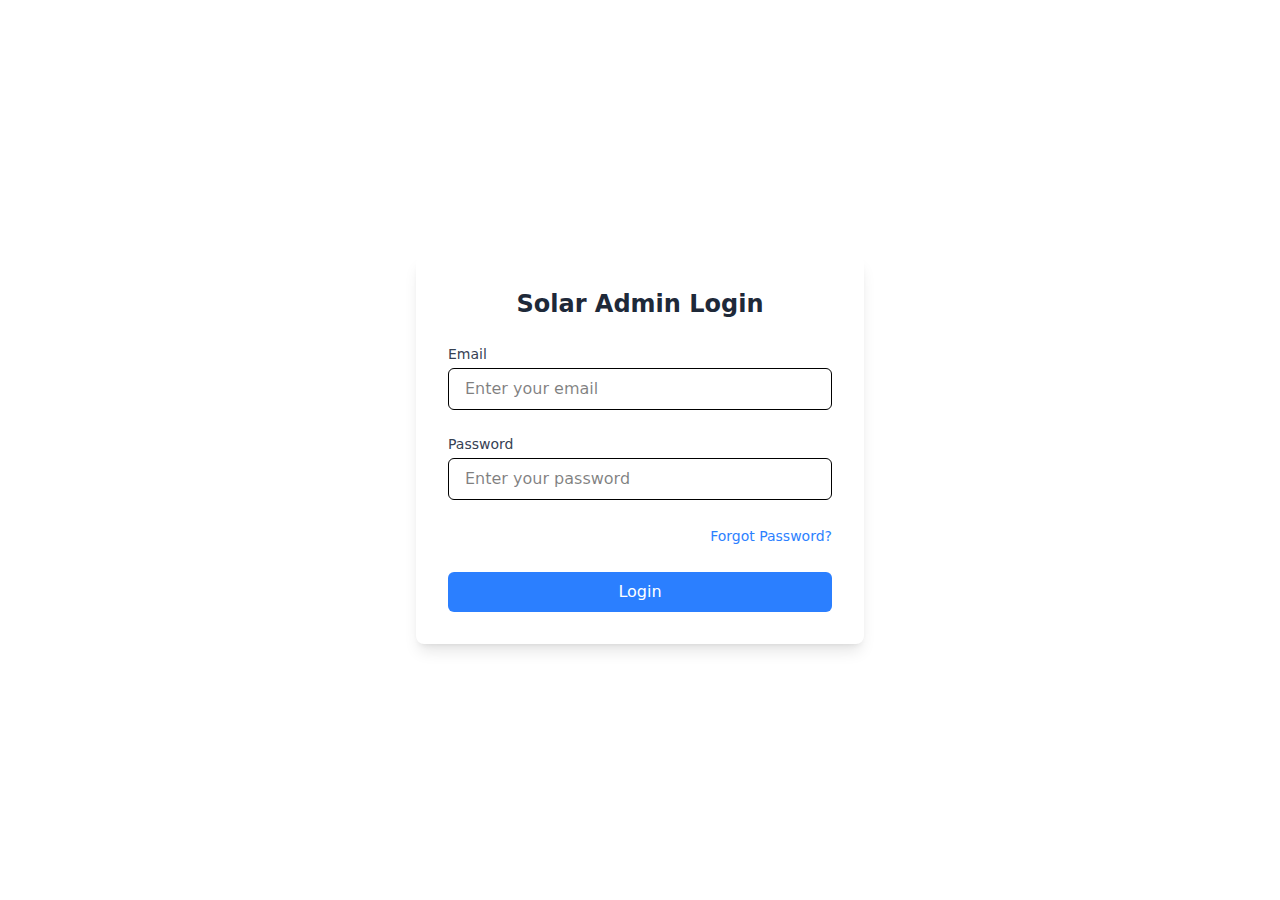
<file: messages/index.html>
<!DOCTYPE html>
<html lang="en">
  <head>
    <meta charset="UTF-8" />
    <meta name="viewport" content="width=device-width, initial-scale=1.0" />
    <title>Messages - Solar Admin Dashboard</title>
    <link href="/src/output.css" rel="stylesheet" />
    <style>
      #success-notification {
        position: fixed;
        top: 20px;
        right: 20px;
        background-color: #10b981;
        color: white;
        padding: 1rem;
        border-radius: 0.5rem;
        opacity: 0;
        transition: opacity 0.3s ease-in-out;
      }

      #success-notification.show {
        opacity: 1;
      }
    </style>
  </head>
  <body class="bg-gray-100 font-sans">
    <div class="flex h-screen">
      <!-- Sidebar -->
      <div class="w-64 bg-gray-900 text-white p-6 fixed h-full">
        <img src="/src/image/logo.png" class="mb-8" alt="Logo" />
        <ul class="space-y-4">
          <li>
            <a
              href="/index.html"
              class="flex items-center space-x-2 hover:text-white"
              ><svg
                class="w-5 h-5"
                fill="none"
                stroke="currentColor"
                viewBox="0 0 24 24"
              >
                <path
                  stroke-linecap="round"
                  stroke-linejoin="round"
                  stroke-width="2"
                  d="M3 12h18M3 6h18M3 18h18"
                ></path></svg
              ><span>Overview</span></a
            >
          </li>
          <li>
            <a
              href="/products/index.html"
              class="flex items-center space-x-2 hover:text-white"
              ><svg
                class="w-5 h-5"
                fill="none"
                stroke="currentColor"
                viewBox="0 0 24 24"
              >
                <path
                  stroke-linecap="round"
                  stroke-linejoin="round"
                  stroke-width="2"
                  d="M5 8h14M5 8a2 2 0 110-4h14a2 2 0 110 4M5 8v10a2 2 0 002 2h10a2 2 0 002-2V8m-9 4h4"
                ></path></svg
              ><span>Products</span></a
            >
          </li>
          <li>
            <a
              href="/orders/index.html"
              class="flex items-center space-x-2 hover:text-white"
              ><svg
                class="w-5 h-5"
                fill="none"
                stroke="currentColor"
                viewBox="0 0 24 24"
              >
                <path
                  stroke-linecap="round"
                  stroke-linejoin="round"
                  stroke-width="2"
                  d="M9 5H7a2 2 0 00-2 2v12a2 2 0 002 2h10a2 2 0 002-2V7a2 2 0 00-2-2h-2M9 5a2 2 0 002 2h2a2 2 0 002-2M9 5a2 2 0 012-2h2a2 2 0 012 2"
                ></path></svg
              ><span>Orders</span></a
            >
          </li>
          <li>
            <a
              href="/messages/index.html"
              class="flex items-center space-x-2 text-blue-300 hover:text-white"
              ><svg
                class="w-5 h-5"
                fill="none"
                stroke="currentColor"
                viewBox="0 0 24 24"
              >
                <path
                  stroke-linecap="round"
                  stroke-linejoin="round"
                  stroke-width="2"
                  d="M7 8h10M7 12h4m1 8l-4-4H5a2 2 0 01-2-2V6a2 2 0 012-2h14a2 2 0 012 2v8a2 2 0 01-2 2h-3l-4 4z"
                ></path></svg
              ><span>Messages</span></a
            >
          </li>
          <li>
            <a
              href="/settings/index.html"
              class="flex items-center space-x-2 hover:text-white"
              ><svg
                class="w-5 h-5"
                fill="none"
                stroke="currentColor"
                viewBox="0 0 24 24"
              >
                <path
                  stroke-linecap="round"
                  stroke-linejoin="round"
                  stroke-width="2"
                  d="M10.325 4.317c.426-1.756 2.924-1.756 3.35 0a1.724 1.724 0 002.573 1.066c1.543-.94 3.31.826 2.37 2.37a1.724 1.724 0 001.065 2.572c1.756.426 1.756 2.924 0 3.35a1.724 1.724 0 00-1.066 2.573c.94 1.543-.826 3.31-2.37 2.37a1.724 1.724 0 00-2.572 1.065c-.426 1.756-2.924 1.756-3.35 0a1.724 1.724 0 00-2.573-1.066c-1.543.94-3.31-.826-2.37-2.37a1.724 1.724 0 00-1.065-2.572c-1.756-.426-1.756-2.924 0-3.35a1.724 1.724 0 001.066-2.573c-.94-1.543.826-3.31 2.37-2.37.996.608 2.296.07 2.572-1.065z"
                ></path>
                <path
                  stroke-linecap="round"
                  stroke-linejoin="round"
                  stroke-width="2"
                  d="M15 12a3 3 0 11-6 0 3 3 0 016 0z"
                ></path></svg
              ><span>Settings</span></a
            >
          </li>
        </ul>
      </div>

      <!-- Main Content -->
      <div class="flex-1 ml-64 flex flex-col">
        <header class="bg-white shadow p-4 flex justify-between items-center">
          <h1 class="text-xl font-semibold text-gray-800">Messages</h1>
          <div class="flex items-center space-x-4">
            <span id="admin-name" class="text-gray-600">Welcome, Admin</span>
            <button
              id="logout-btn"
              class="bg-red-500 text-white px-4 py-2 rounded-lg hover:bg-red-600 transition"
            >
              Logout
            </button>
          </div>
        </header>

        <main class="p-6 overflow-y-auto">
          <section class="space-y-6">
            <h2 class="text-2xl font-semibold text-gray-800">
              Customer Messages
            </h2>
            <div class="flex space-x-2 mb-4">
              <button
                id="filter-all"
                class="bg-blue-500 text-white px-4 py-2 rounded hover:bg-blue-600 transition"
              >
                All
              </button>
              <button
                id="filter-unread"
                class="bg-blue-500 text-white px-4 py-2 rounded hover:bg-blue-600 transition"
              >
                Unread
              </button>
              <button
                id="filter-read"
                class="bg-blue-500 text-white px-4 py-2 rounded hover:bg-blue-600 transition"
              >
                Read
              </button>
            </div>
            <div id="messages-error" class="hidden text-red-500 mb-4"></div>
            <div id="messages-list" class="space-y-4">
              <!-- Messages will be dynamically inserted here -->
            </div>
            <div class="flex justify-between items-center mt-4">
              <button
                id="prev-page"
                class="bg-gray-300 text-gray-800 px-4 py-2 rounded hover:bg-gray-400 transition disabled:opacity-50"
                disabled
              >
                Previous
              </button>
              <span id="page-info" class="text-gray-600">Page 1 of 1</span>
              <button
                id="next-page"
                class="bg-gray-300 text-gray-800 px-4 py-2 rounded hover:bg-gray-400 transition disabled:opacity-50"
                disabled
              >
                Next
              </button>
            </div>
          </section>

          <!-- Reply Modal -->
          <div
            id="reply-modal"
            class="fixed inset-0 bg-gray-600 bg-opacity-50 flex items-center justify-center hidden"
          >
            <div class="bg-white p-6 rounded-lg shadow-lg w-full max-w-md">
              <h3 class="text-lg font-semibold text-gray-800 mb-4">
                Reply to Message
              </h3>
              <form id="reply-form" class="space-y-4">
                <div>
                  <label for="reply-email" class="block text-gray-600"
                    >To:</label
                  >
                  <input
                    id="reply-email"
                    type="email"
                    class="border rounded-lg px-4 py-2 w-full focus:outline-none focus:ring-2 focus:ring-blue-500"
                    readonly
                  />
                </div>
                <div>
                  <label for="reply-message" class="block text-gray-600"
                    >Your Reply:</label
                  >
                  <textarea
                    id="reply-message"
                    class="border rounded-lg px-4 py-2 w-full focus:outline-none focus:ring-2 focus:ring-blue-500"
                    rows="4"
                    required
                  ></textarea>
                </div>
                <div class="flex justify-end space-x-2">
                  <button
                    type="button"
                    id="cancel-reply-btn"
                    class="bg-gray-300 text-gray-800 px-4 py-2 rounded-lg hover:bg-gray-400 transition"
                  >
                    Cancel
                  </button>
                  <button
                    type="submit"
                    id="send-reply-btn"
                    class="bg-blue-500 text-white px-4 py-2 rounded-lg hover:bg-blue-600 flex items-center transition"
                  >
                    Send Reply
                    <svg
                      id="reply-loading"
                      class="w-5 h-5 ml-2 animate-spin hidden"
                      fill="none"
                      stroke="currentColor"
                      viewBox="0 0 24 24"
                    >
                      <path
                        stroke-linecap="round"
                        stroke-linejoin="round"
                        stroke-width="2"
                        d="M4 4v5h.582m15.356 2A8.001 8.001 0 004.582 9m0 0H9m11 11v-5h-.581m0 0a8.003 8.003 0 01-15.357-2m15.357 2H15"
                      ></path>
                    </svg>
                  </button>
                </div>
              </form>
            </div>
          </div>
        </main>
      </div>
    </div>

    <script src="/script.js"></script>
  </body>
</html>
</file>
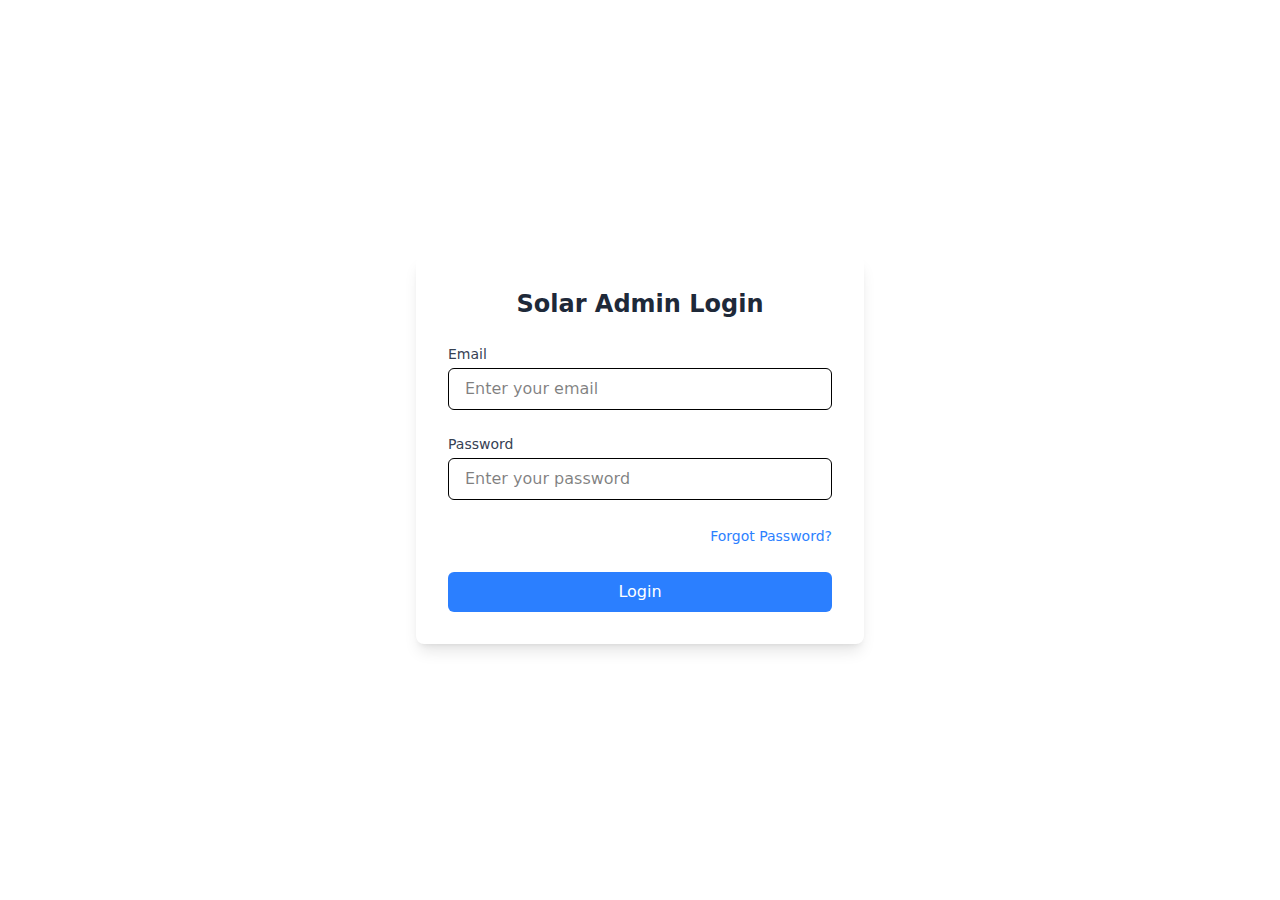
<file: orders/index.html>
<!DOCTYPE html>
<html lang="en">
  <head>
    <meta charset="UTF-8" />
    <meta name="viewport" content="width=device-width, initial-scale=1.0" />
    <title>Orders - Solar Admin Dashboard</title>
    <link href="../src/output.css" rel="stylesheet" />
  </head>
  <body class="bg-gray-100 font-sans">
    <div class="flex h-screen">
      <!-- Sidebar -->
      <div class="w-64 bg-gray-900 text-white p-6 fixed h-full">
        <img src="../src/image/logo.png" class="mb-8" />
        <ul class="space-y-4">
          <li>
            <a
              href="../index.html"
              class="flex items-center space-x-2 hover:text-white"
              ><svg
                class="w-5 h-5"
                fill="none"
                stroke="currentColor"
                viewBox="0 0 24 24"
              >
                <path
                  stroke-linecap="round"
                  stroke-linejoin="round"
                  stroke-width="2"
                  d="M3 12h18M3 6h18M3 18h18"
                ></path></svg
              ><span>Overview</span></a
            >
          </li>
          <li>
            <a
              href="../products/index.html"
              class="flex items-center space-x-2 hover:text-white"
              ><svg
                class="w-5 h-5"
                fill="none"
                stroke="currentColor"
                viewBox="0 0 24 24"
              >
                <path
                  stroke-linecap="round"
                  stroke-linejoin="round"
                  stroke-width="2"
                  d="M5 8h14M5 8a2 2 0 110-4h14a2 2 0 110 4M5 8v10a2 2 0 002 2h10a2 2 0 002-2V8m-9 4h4"
                ></path></svg
              ><span>Products</span></a
            >
          </li>
          <li>
            <a
              href="./index.html"
              class="flex items-center space-x-2 text-blue-300 hover:text-white"
              ><svg
                class="w-5 h-5"
                fill="none"
                stroke="currentColor"
                viewBox="0 0 24 24"
              >
                <path
                  stroke-linecap="round"
                  stroke-linejoin="round"
                  stroke-width="2"
                  d="M9 5H7a2 2 0 00-2 2v12a2 2 0 002 2h10a2 2 0 002-2V7a2 2 0 00-2-2h-2M9 5a2 2 0 002 2h2a2 2 0 002-2M9 5a2 2 0 012-2h2a2 2 0 012 2"
                ></path></svg
              ><span>Orders</span></a
            >
          </li>
          <li>
            <a
              href="/messages/index.html"
              class="flex items-center space-x-2 text-white"
              ><svg
                class="w-5 h-5"
                fill="none"
                stroke="currentColor"
                viewBox="0 0 24 24"
              >
                <path
                  stroke-linecap="round"
                  stroke-linejoin="round"
                  stroke-width="2"
                  d="M7 8h10M7 12h4m1 8l-4-4H5a2 2 0 01-2-2V6a2 2 0 012-2h14a2 2 0 012 2v8a2 2 0 01-2 2h-3l-4 4z"
                ></path></svg
              ><span>Messages</span></a
            >
          </li>
          <li>
            <a
              href="../settings/index.html"
              class="flex items-center space-x-2 hover:text-white"
              ><svg
                class="w-5 h-5"
                fill="none"
                stroke="currentColor"
                viewBox="0 0 24 24"
              >
                <path
                  stroke-linecap="round"
                  stroke-linejoin="round"
                  stroke-width="2"
                  d="M10.325 4.317c.426-1.756 2.924-1.756 3.35 0a1.724 1.724 0 002.573 1.066c1.543-.94 3.31.826 2.37 2.37a1.724 1.724 0 001.065 2.572c1.756.426 1.756 2.924 0 3.35a1.724 1.724 0 00-1.066 2.573c.94 1.543-.826 3.31-2.37 2.37a1.724 1.724 0 00-2.572 1.065c-.426 1.756-2.924 1.756-3.35 0a1.724 1.724 0 00-2.573-1.066c-1.543.94-3.31-.826-2.37-2.37a1.724 1.724 0 00-1.065-2.572c-1.756-.426-1.756-2.924 0-3.35a1.724 1.724 0 001.066-2.573c-.94-1.543.826-3.31 2.37-2.37.996.608 2.296.07 2.572-1.065z"
                ></path>
                <path
                  stroke-linecap="round"
                  stroke-linejoin="round"
                  stroke-width="2"
                  d="M15 12a3 3 0 11-6 0 3 3 0 016 0z"
                ></path></svg
              ><span>Settings</span></a
            >
          </li>
        </ul>
      </div>

      <!-- Main Content -->
      <div class="flex-1 ml-64 flex flex-col">
        <header class="bg-white shadow p-4 flex justify-between items-center">
          <h1 class="text-xl font-semibold text-gray-800">Orders</h1>
          <div class="flex items-center space-x-4">
            <span id="admin-name" class="text-gray-600">Welcome, Admin</span>
            <button
              id="logout-btn"
              class="bg-red-500 text-white px-4 py-2 rounded hover:bg-red-600 transition"
            >
              Logout
            </button>
          </div>
        </header>

        <main class="p-6 overflow-y-auto">
          <section class="space-y-6">
            <div class="flex justify-between items-center">
              <h2 class="text-2xl font-semibold text-gray-800">All Orders</h2>
              <input
                id="order-search"
                type="text"
                placeholder="Search by name, email, or order ID..."
                class="border rounded-lg px-4 py-2 w-64 focus:outline-none focus:ring-2 focus:ring-blue-500"
              />
            </div>
            <div id="loading" class="text-center text-gray-500 hidden">
              Loading orders...
            </div>
            <div id="no-orders" class="text-center text-gray-500 hidden">
              No orders found.
            </div>
            <div id="orders-list" class="space-y-4"></div>
            <div
              id="pagination"
              class="flex justify-center items-center space-x-4 mt-6 hidden"
            >
              <button
                id="prev-page"
                class="bg-gray-200 text-gray-800 px-4 py-2 rounded-lg hover:bg-gray-300 disabled:opacity-50 transition"
              >
                Previous
              </button>
              <span id="page-info" class="text-gray-600"></span>
              <button
                id="next-page"
                class="bg-gray-200 text-gray-800 px-4 py-2 rounded-lg hover:bg-gray-300 disabled:opacity-50 transition"
              >
                Next
              </button>
            </div>
          </section>
        </main>
      </div>
    </div>

    <!-- Order Details Modal -->
    <div
      id="order-details-modal"
      class="fixed inset-0 bg-black bg-opacity-50 flex items-center justify-center hidden"
    >
      <div
        class="bg-white rounded-lg p-6 w-full max-w-lg max-h-[80vh] overflow-y-auto transform transition-all scale-95"
      >
        <h3 class="text-xl font-semibold text-gray-800 mb-4">Order Details</h3>
        <p class="text-gray-600">
          <strong>Order ID:</strong> <span id="order-id"></span>
        </p>
        <p class="text-gray-600">
          <strong>Name:</strong> <span id="order-customer-name"></span>
        </p>
        <p class="text-gray-600">
          <strong>Email:</strong> <span id="order-customer-email"></span>
        </p>
        <p class="text-gray-600">
          <strong>Phone:</strong> <span id="order-customer-phone"></span>
        </p>
        <p class="text-gray-600">
          <strong>Address:</strong> <span id="order-customer-address"></span>
        </p>
        <p class="text-gray-600">
          <strong>Date:</strong> <span id="order-date"></span>
        </p>
        <p class="text-gray-600">
          <strong>Total:</strong> ₦<span id="order-total"></span>
        </p>
        <p class="text-gray-600">
          <strong>Status:</strong> <span id="order-status"></span>
        </p>
        <div class="mt-4">
          <h4 class="text-lg font-medium text-gray-800">Items</h4>
          <ul id="order-items" class="list-disc list-inside text-gray-600"></ul>
        </div>
        <div class="mt-4">
          <label for="order-status-update" class="block text-gray-600"
            >Update Status:</label
          >
          <select
            id="order-status-update"
            class="border rounded-lg px-3 py-1 w-full focus:outline-none focus:ring-2 focus:ring-blue-500"
          >
            <option value="pending">Pending</option>
            <option value="shipped">Shipped</option>
            <option value="canceled">Canceled</option>
          </select>
        </div>
        <p id="order-error" class="text-red-500 text-sm mt-2 hidden"></p>
        <div class="mt-6 flex justify-end space-x-3">
          <button
            id="close-order-btn"
            class="bg-gray-300 text-gray-800 px-4 py-2 rounded-lg hover:bg-gray-400 transition"
          >
            Close
          </button>
          <button
            id="update-status-btn"
            class="bg-blue-500 text-white px-4 py-2 rounded-lg hover:bg-blue-600 flex items-center transition"
          >
            <span>Update Status</span>
            <svg
              id="update-loading"
              class="w-5 h-5 ml-2 animate-spin hidden"
              fill="none"
              stroke="currentColor"
              viewBox="0 0 24 24"
            >
              <path
                stroke-linecap="round"
                stroke-linejoin="round"
                stroke-width="2"
                d="M4 4v5h.582m15.356 2A8.001 8.001 0 004.582 9m0 0H9m11 11v-5h-.581m0 0a8.003 8.003 0 01-15.357-2m15.357 2H15"
              ></path>
            </svg>
          </button>
        </div>
      </div>
    </div>

    <script src="../script.js"></script>
  </body>
</html>
</file>
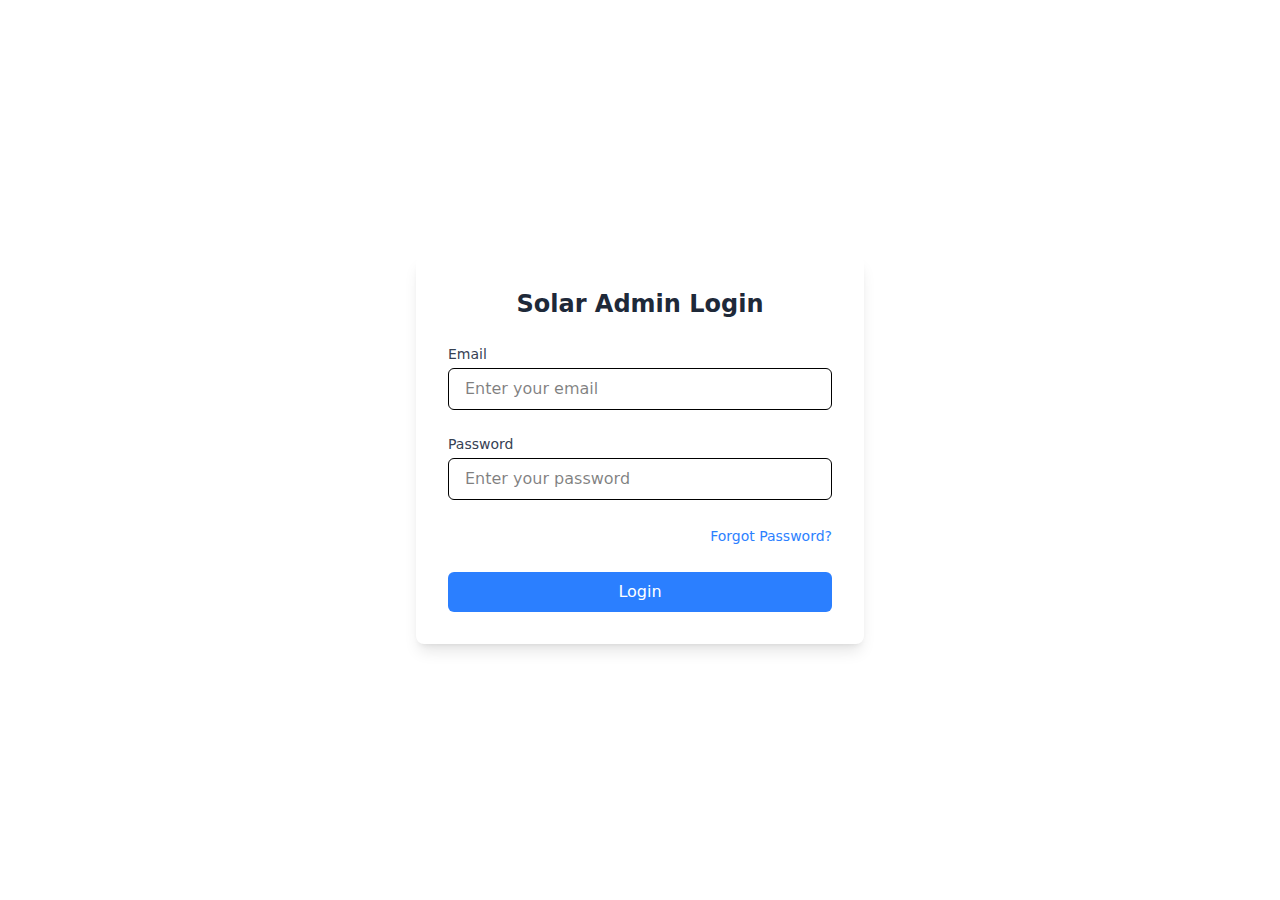
<file: products/index.html>
<!DOCTYPE html>
<html lang="en">
  <head>
    <meta charset="UTF-8" />
    <meta name="viewport" content="width=device-width, initial-scale=1.0" />
    <title>Products - Solar Admin Dashboard</title>
    <link href="../src/output.css" rel="stylesheet" />
  </head>
  <body class="bg-gray-100 font-sans">
    <div class="flex h-screen">
      <!-- Sidebar -->
      <div class="w-64 bg-gray-900 text-white p-6 fixed h-full">
        <img src="../src/image/logo.png" class="mb-8" />
        <ul class="space-y-4">
          <li>
            <a
              href="../index.html"
              class="flex items-center space-x-2 hover:text-white"
              ><svg
                class="w-5 h-5"
                fill="none"
                stroke="currentColor"
                viewBox="0 0 24 24"
              >
                <path
                  stroke-linecap="round"
                  stroke-linejoin="round"
                  stroke-width="2"
                  d="M3 12h18M3 6h18M3 18h18"
                ></path></svg
              ><span>Overview</span></a
            >
          </li>
          <li>
            <a
              href="./index.html"
              class="flex items-center space-x-2 text-blue-300 hover:text-white"
              ><svg
                class="w-5 h-5"
                fill="none"
                stroke="currentColor"
                viewBox="0 0 24 24"
              >
                <path
                  stroke-linecap="round"
                  stroke-linejoin="round"
                  stroke-width="2"
                  d="M5 8h14M5 8a2 2 0 110-4h14a2 2 0 110 4M5 8v10a2 2 0 002 2h10a2 2 0 002-2V8m-9 4h4"
                ></path></svg
              ><span>Products</span></a
            >
          </li>
          <li>
            <a
              href="../orders/index.html"
              class="flex items-center space-x-2 hover:text-white"
              ><svg
                class="w-5 h-5"
                fill="none"
                stroke="currentColor"
                viewBox="0 0 24 24"
              >
                <path
                  stroke-linecap="round"
                  stroke-linejoin="round"
                  stroke-width="2"
                  d="M9 5H7a2 2 0 00-2 2v12a2 2 0 002 2h10a2 2 0 002-2V7a2 2 0 00-2-2h-2M9 5a2 2 0 002 2h2a2 2 0 002-2M9 5a2 2 0 012-2h2a2 2 0 012 2"
                ></path></svg
              ><span>Orders</span></a
            >
          </li>
          <li>
            <a
              href="/messages/index.html"
              class="flex items-center space-x-2 text-white"
              ><svg
                class="w-5 h-5"
                fill="none"
                stroke="currentColor"
                viewBox="0 0 24 24"
              >
                <path
                  stroke-linecap="round"
                  stroke-linejoin="round"
                  stroke-width="2"
                  d="M7 8h10M7 12h4m1 8l-4-4H5a2 2 0 01-2-2V6a2 2 0 012-2h14a2 2 0 012 2v8a2 2 0 01-2 2h-3l-4 4z"
                ></path></svg
              ><span>Messages</span></a
            >
          </li>
          <li>
            <a
              href="../settings/index.html"
              class="flex items-center space-x-2 hover:text-white"
              ><svg
                class="w-5 h-5"
                fill="none"
                stroke="currentColor"
                viewBox="0 0 24 24"
              >
                <path
                  stroke-linecap="round"
                  stroke-linejoin="round"
                  stroke-width="2"
                  d="M10.325 4.317c.426-1.756 2.924-1.756 3.35 0a1.724 1.724 0 002.573 1.066c1.543-.94 3.31.826 2.37 2.37a1.724 1.724 0 001.065 2.572c1.756.426 1.756 2.924 0 3.35a1.724 1.724 0 00-1.066 2.573c.94 1.543-.826 3.31-2.37 2.37a1.724 1.724 0 00-2.572 1.065c-.426 1.756-2.924 1.756-3.35 0a1.724 1.724 0 00-2.573-1.066c-1.543.94-3.31-.826-2.37-2.37a1.724 1.724 0 00-1.065-2.572c-1.756-.426-1.756-2.924 0-3.35a1.724 1.724 0 001.066-2.573c-.94-1.543.826-3.31 2.37-2.37.996.608 2.296.07 2.572-1.065z"
                ></path>
                <path
                  stroke-linecap="round"
                  stroke-linejoin="round"
                  stroke-width="2"
                  d="M15 12a3 3 0 11-6 0 3 3 0 016 0z"
                ></path></svg
              ><span>Settings</span></a
            >
          </li>
        </ul>
      </div>

      <!-- Main Content -->
      <div class="flex-1 ml-64 flex flex-col">
        <header class="bg-white shadow p-4 flex justify-between items-center">
          <h1 class="text-xl font-semibold text-gray-800">Products</h1>
          <div class="flex items-center space-x-4">
            <span id="admin-name" class="text-gray-600">Welcome, Admin</span>
            <button
              id="logout-btn"
              class="bg-red-500 text-white px-4 py-2 rounded hover:bg-red-600 transition"
            >
              Logout
            </button>
          </div>
        </header>

        <main class="p-6 overflow-y-auto">
          <section class="space-y-6">
            <div
              class="flex flex-col sm:flex-row justify-between items-center gap-4"
            >
              <h2 class="text-2xl font-semibold text-gray-800">
                Manage Products
              </h2>
              <div class="flex items-center space-x-4">
                <input
                  type="text"
                  id="product-search"
                  placeholder="Search products..."
                  class="px-4 py-2 border rounded-md focus:outline-none focus:ring-2 focus:ring-blue-500 w-full sm:w-64"
                />
                <button
                  id="add-product-btn"
                  class="bg-blue-500 text-white px-4 py-2 rounded hover:bg-blue-600 transition flex items-center"
                >
                  <svg
                    class="w-5 h-5 mr-2"
                    fill="none"
                    stroke="currentColor"
                    viewBox="0 0 24 24"
                  >
                    <path
                      stroke-linecap="round"
                      stroke-linejoin="round"
                      stroke-width="2"
                      d="M12 4v16m8-8H4"
                    ></path>
                  </svg>
                  Add Product
                </button>
              </div>
            </div>
            <div id="loading" class="text-center text-gray-500 hidden">
              Loading products...
            </div>
            <div
              id="products-list"
              class="grid grid-cols-1 sm:grid-cols-2 lg:grid-cols-3 gap-6"
            ></div>
            <div id="no-products" class="text-center text-gray-500 hidden">
              No products found. Add some to get started!
            </div>
          </section>
        </main>
      </div>
    </div>

    <!-- Add Product Modal -->
    <div
      id="add-product-modal"
      class="fixed inset-0 bg-gray-800 bg-opacity-50 flex items-center justify-center hidden transition-opacity duration-300"
    >
      <div
        class="bg-white rounded-lg shadow-lg w-full max-w-md max-h-[80vh] overflow-y-auto transform scale-95 transition-transform duration-300"
      >
        <h3 class="text-xl px-6 pt-3 font-semibold text-gray-800 mb-4">
          Add New Product
        </h3>
        <form id="add-product-form" class="space-y-4">
          <div class="px-6">
            <label
              for="product-name"
              class="block text-sm font-medium text-gray-700"
              >Name</label
            >
            <input
              type="text"
              id="product-name"
              placeholder="Enter product name"
              required
              maxlength="100"
              class="w-full px-4 py-2 mt-1 border rounded-md focus:outline-none focus:ring-2 focus:ring-blue-500"
            />
          </div>
          <div class="px-6">
            <label
              for="product-price"
              class="block text-sm font-medium text-gray-700"
              >Price (₦)</label
            >
            <input
              type="number"
              id="product-price"
              placeholder="Enter price"
              min="0"
              max="1000000"
              step="0.01"
              required
              class="w-full px-4 py-2 mt-1 border rounded-md focus:outline-none focus:ring-2 focus:ring-blue-500"
            />
          </div>
          <div class="px-6">
            <label
              for="product-description"
              class="block text-sm font-medium text-gray-700"
              >Description</label
            >
            <textarea
              id="product-description"
              placeholder="Enter description"
              required
              maxlength="500"
              class="w-full px-4 py-2 mt-1 border rounded-md focus:outline-none focus:ring-2 focus:ring-blue-500 h-24 resize-none"
            ></textarea>
          </div>
          <div class="px-6">
            <label
              for="product-image-file"
              class="block text-sm font-medium text-gray-700"
              >Image</label
            >
            <input
              type="file"
              id="product-image-file"
              accept="image/jpeg,image/png"
              required
              class="w-full px-4 py-2 mt-1 border rounded-md focus:outline-none focus:ring-2 focus:ring-blue-500"
            />
            <div
              class="mt-2 w-full h-32 bg-gray-100 rounded-md flex items-center justify-center"
            >
              <img
                id="add-image-preview"
                class="w-full h-full object-cover rounded-md hidden"
                alt="Image preview"
              />
              <span id="add-image-placeholder" class="text-gray-500"
                >Image Preview</span
              >
            </div>
          </div>
          <div id="add-error" class="text-red-500 text-sm hidden px-6"></div>
          <div
            class="flex justify-end space-x-2 sticky bottom-0 bg-white pt-4 py-6 pr-5"
          >
            <button
              type="button"
              id="cancel-add-btn"
              class="px-4 py-2 text-gray-700 border rounded hover:bg-gray-100"
            >
              Cancel
            </button>
            <button
              type="submit"
              id="add-submit-btn"
              class="px-4 py-2 bg-blue-500 text-white rounded hover:bg-blue-600 flex items-center"
            >
              <span>Add Product</span>
              <svg
                id="add-loading"
                class="w-5 h-5 ml-2 animate-spin hidden"
                fill="none"
                stroke="currentColor"
                viewBox="0 0 24 24"
              >
                <path
                  stroke-linecap="round"
                  stroke-linejoin="round"
                  stroke-width="2"
                  d="M12 4v2m0 12v2m-8-8h2m12 0h2"
                ></path>
              </svg>
            </button>
          </div>
        </form>
      </div>
    </div>

    <!-- Edit Product Modal -->
    <div
      id="edit-product-modal"
      class="fixed inset-0 bg-gray-800 bg-opacity-50 flex items-center justify-center hidden transition-opacity duration-300"
    >
      <div
        class="bg-white rounded-lg shadow-lg w-full max-w-md max-h-[80vh] overflow-y-auto transform scale-95 transition-transform duration-300"
      >
        <h3 class="text-xl font-semibold text-gray-800 mb-4 px-6 py-5">
          Edit Product
        </h3>
        <form id="edit-product-form" class="space-y-4">
          <input type="hidden" id="edit-product-id" />
          <div class="px-6">
            <label
              for="edit-product-name"
              class="block text-sm font-medium text-gray-700"
              >Name</label
            >
            <input
              type="text"
              id="edit-product-name"
              placeholder="Enter product name"
              required
              maxlength="100"
              class="w-full px-4 py-2 mt-1 border rounded-md focus:outline-none focus:ring-2 focus:ring-blue-500"
            />
          </div>
          <div class="px-6">
            <label
              for="edit-product-price"
              class="block text-sm font-medium text-gray-700"
              >Price (₦)</label
            >
            <input
              type="number"
              id="edit-product-price"
              placeholder="Enter price"
              min="0"
              max="1000000"
              step="0.01"
              required
              class="w-full px-4 py-2 mt-1 border rounded-md focus:outline-none focus:ring-2 focus:ring-blue-500"
            />
          </div>
          <div class="px-6">
            <label
              for="edit-product-description"
              class="block text-sm font-medium text-gray-700"
              >Description</label
            >
            <textarea
              id="edit-product-description"
              placeholder="Enter description"
              required
              maxlength="500"
              class="w-full px-4 py-2 mt-1 border rounded-md focus:outline-none focus:ring-2 focus:ring-blue-500 h-24 resize-none"
            ></textarea>
          </div>
          <div class="px-6">
            <label
              for="edit-product-image-file"
              class="block text-sm font-medium text-gray-700"
              >Image</label
            >
            <input
              type="file"
              id="edit-product-image-file"
              accept="image/jpeg,image/png"
              class="w-full px-4 py-2 mt-1 border rounded-md focus:outline-none focus:ring-2 focus:ring-blue-500"
            />
            <div
              class="mt-2 w-full h-32 bg-gray-100 rounded-md flex items-center justify-center"
            >
              <img
                id="edit-image-preview"
                class="w-full h-full object-cover rounded-md"
                alt="Current image"
              />
            </div>
          </div>
          <div id="edit-error" class="text-red-500 text-sm hidden px-6"></div>
          <div
            class="flex justify-end space-x-2 sticky bottom-0 bg-white py-6 pr-5"
          >
            <button
              type="button"
              id="cancel-edit-btn"
              class="px-4 py-2 text-gray-700 border rounded hover:bg-gray-100"
            >
              Cancel
            </button>
            <button
              type="submit"
              id="edit-submit-btn"
              class="px-4 py-2 bg-blue-500 text-white rounded hover:bg-blue-600 flex items-center"
            >
              <span>Save Changes</span>
              <svg
                id="edit-loading"
                class="w-5 h-5 ml-2 animate-spin hidden"
                fill="none"
                stroke="currentColor"
                viewBox="0 0 24 24"
              >
                <path
                  stroke-linecap="round"
                  stroke-linejoin="round"
                  stroke-width="2"
                  d="M12 4v2m0 12v2m-8-8h2m12 0h2"
                ></path>
              </svg>
            </button>
          </div>
        </form>
      </div>
    </div>

    <script src="../script.js"></script>
  </body>
</html>
</file>
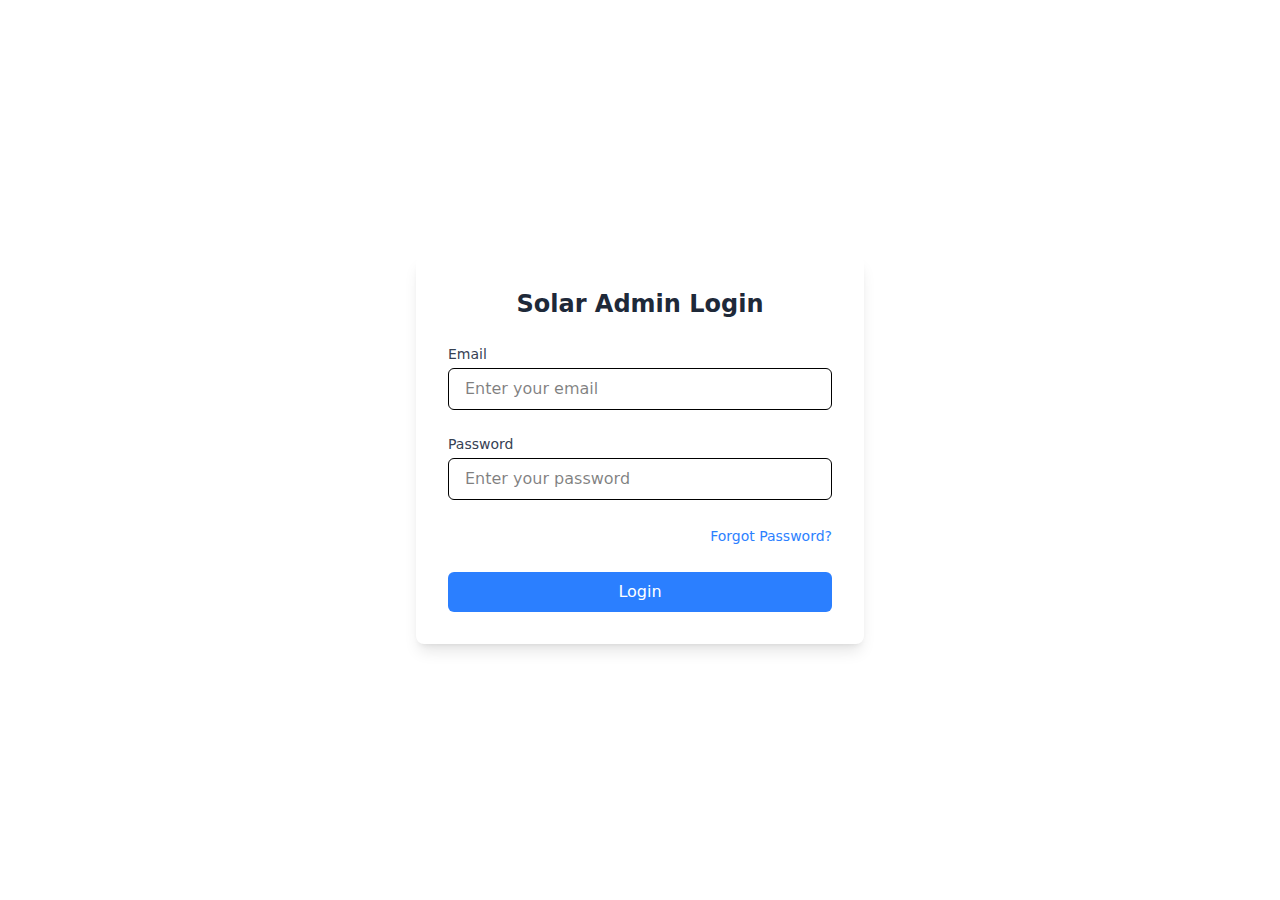
<file: settings/index.html>
<!DOCTYPE html>
<html lang="en">
  <head>
    <meta charset="UTF-8" />
    <meta name="viewport" content="width=device-width, initial-scale=1.0" />
    <title>Settings - Solar Admin Dashboard</title>
    <link href="/src/output.css" rel="stylesheet" />
  </head>
  <body class="bg-gray-100 font-sans">
    <div class="flex h-screen">
      <!-- Sidebar -->
      <div class="w-64 bg-gray-900 text-white p-6 fixed h-full">
        <img src="/src/image/logo.png" class="mb-8" alt="Logo" />
        <ul class="space-y-4">
          <li>
            <a
              href="/index.html"
              class="flex items-center space-x-2 hover:text-white"
              ><svg
                class="w-5 h-5"
                fill="none"
                stroke="currentColor"
                viewBox="0 0 24 24"
              >
                <path
                  stroke-linecap="round"
                  stroke-linejoin="round"
                  stroke-width="2"
                  d="M3 12h18M3 6h18M3 18h18"
                ></path></svg
              ><span>Overview</span></a
            >
          </li>
          <li>
            <a
              href="/products/index.html"
              class="flex items-center space-x-2 hover:text-white"
              ><svg
                class="w-5 h-5"
                fill="none"
                stroke="currentColor"
                viewBox="0 0 24 24"
              >
                <path
                  stroke-linecap="round"
                  stroke-linejoin="round"
                  stroke-width="2"
                  d="M5 8h14M5 8a2 2 0 110-4h14a2 2 0 110 4M5 8v10a2 2 0 002 2h10a2 2 0 002-2V8m-9 4h4"
                ></path></svg
              ><span>Products</span></a
            >
          </li>
          <li>
            <a
              href="/orders/index.html"
              class="flex items-center space-x-2 hover:text-white"
              ><svg
                class="w-5 h-5"
                fill="none"
                stroke="currentColor"
                viewBox="0 0 24 24"
              >
                <path
                  stroke-linecap="round"
                  stroke-linejoin="round"
                  stroke-width="2"
                  d="M9 5H7a2 2 0 00-2 2v12a2 2 0 002 2h10a2 2 0 002-2V7a2 2 0 00-2-2h-2M9 5a2 2 0 002 2h2a2 2 0 002-2M9 5a2 2 0 012-2h2a2 2 0 012 2"
                ></path></svg
              ><span>Orders</span></a
            >
          </li>
          <li>
            <a
              href="/settings/index.html"
              class="flex items-center space-x-2 text-blue-300 hover:text-white"
              ><svg
                class="w-5 h-5"
                fill="none"
                stroke="currentColor"
                viewBox="0 0 24 24"
              >
                <path
                  stroke-linecap="round"
                  stroke-linejoin="round"
                  stroke-width="2"
                  d="M10.325 4.317c.426-1.756 2.924-1.756 3.35 0a1.724 1.724 0 002.573 1.066c1.543-.94 3.31.826 2.37 2.37a1.724 1.724 0 001.065 2.572c1.756.426 1.756 2.924 0 3.35a1.724 1.724 0 00-1.066 2.573c.94 1.543-.826 3.31-2.37 2.37a1.724 1.724 0 00-2.572 1.065c-.426 1.756-2.924 1.756-3.35 0a1.724 1.724 0 00-2.573-1.066c-1.543.94-3.31-.826-2.37-2.37a1.724 1.724 0 00-1.065-2.572c-1.756-.426-1.756-2.924 0-3.35a1.724 1.724 0 001.066-2.573c-.94-1.543.826-3.31 2.37-2.37.996.608 2.296.07 2.572-1.065z"
                ></path>
                <path
                  stroke-linecap="round"
                  stroke-linejoin="round"
                  stroke-width="2"
                  d="M15 12a3 3 0 11-6 0 3 3 0 016 0z"
                ></path></svg
              ><span>Settings</span></a
            >
          </li>
        </ul>
      </div>

      <!-- Main Content -->
      <div class="flex-1 ml-64 flex flex-col">
        <header class="bg-white shadow p-4 flex justify-between items-center">
          <h1 class="text-xl font-semibold text-gray-800">Settings</h1>
          <div class="flex items-center space-x-4">
            <span id="admin-name" class="text-gray-600">Welcome, Admin</span>
            <button
              id="logout-btn"
              class="bg-red-500 text-white px-4 py-2 rounded-lg hover:bg-red-600 transition"
            >
              Logout
            </button>
          </div>
        </header>

        <main class="p-6 overflow-y-auto">
          <section class="space-y-6">
            <h2 class="text-2xl font-semibold text-gray-800">
              Account Settings
            </h2>

            <!-- Change Password Form -->
            <div class="bg-white p-6 rounded-lg shadow">
              <h3 class="text-lg font-medium text-gray-800 mb-4">
                Change Password
              </h3>
              <form id="change-password-form" class="space-y-4">
                <div>
                  <label for="current-password" class="block text-gray-600"
                    >Current Password</label
                  >
                  <input
                    id="current-password"
                    type="password"
                    class="border rounded-lg px-4 py-2 w-full focus:outline-none focus:ring-2 focus:ring-blue-500"
                    required
                  />
                </div>
                <div>
                  <label for="new-password" class="block text-gray-600"
                    >New Password</label
                  >
                  <input
                    id="new-password"
                    type="password"
                    class="border rounded-lg px-4 py-2 w-full focus:outline-none focus:ring-2 focus:ring-blue-500"
                    required
                  />
                </div>
                <div>
                  <label for="confirm-password" class="block text-gray-600"
                    >Confirm New Password</label
                  >
                  <input
                    id="confirm-password"
                    type="password"
                    class="border rounded-lg px-4 py-2 w-full focus:outline-none focus:ring-2 focus:ring-blue-500"
                    required
                  />
                </div>
                <p id="password-error" class="text-red-500 text-sm hidden"></p>
                <button
                  type="submit"
                  id="change-password-btn"
                  class="bg-blue-500 text-white px-4 py-2 rounded-lg hover:bg-blue-600 flex items-center transition"
                >
                  <span>Change Password</span>
                  <svg
                    id="password-loading"
                    class="w-5 h-5 ml-2 animate-spin hidden"
                    fill="none"
                    stroke="currentColor"
                    viewBox="0 0 24 24"
                  >
                    <path
                      stroke-linecap="round"
                      stroke-linejoin="round"
                      stroke-width="2"
                      d="M4 4v5h.582m15.356 2A8.001 8.001 0 004.582 9m0 0H9m11 11v-5h-.581m0 0a8.003 8.003 0 01-15.357-2m15.357 2H15"
                    ></path>
                  </svg>
                </button>
              </form>
            </div>

            <!-- Update Email Form -->
            <div class="bg-white p-6 rounded-lg shadow">
              <h3 class="text-lg font-medium text-gray-800 mb-4">
                Update Email
              </h3>
              <form id="update-email-form" class="space-y-4">
                <div>
                  <label for="new-email" class="block text-gray-600"
                    >New Email</label
                  >
                  <input
                    id="new-email"
                    type="email"
                    class="border rounded-lg px-4 py-2 w-full focus:outline-none focus:ring-2 focus:ring-blue-500"
                    required
                  />
                </div>
                <p id="email-error" class="text-red-500 text-sm hidden"></p>
                <button
                  type="submit"
                  id="update-email-btn"
                  class="bg-blue-500 text-white px-4 py-2 rounded-lg hover:bg-blue-600 flex items-center transition"
                >
                  <span>Update Email</span>
                  <svg
                    id="email-loading"
                    class="w-5 h-5 ml-2 animate-spin hidden"
                    fill="none"
                    stroke="currentColor"
                    viewBox="0 0 24 24"
                  >
                    <path
                      stroke-linecap="round"
                      stroke-linejoin="round"
                      stroke-width="2"
                      d="M4 4v5h.582m15.356 2A8.001 8.001 0 004.582 9m0 0H9m11 11v-5h-.581m0 0a8.003 8.003 0 01-15.357-2m15.357 2H15"
                    ></path>
                  </svg>
                </button>
              </form>
            </div>

            <!-- Account Details -->
            <div class="bg-white p-6 rounded-lg shadow">
              <h3 class="text-lg font-medium text-gray-700 mb-4">
                Account Details
              </h3>
              <div id="account-error" class="hidden text-red-500 mb-4"></div>
              <div id="account-details" class="space-y-2 mb-4">
                <p>
                  <strong>Account Number:</strong>
                  <span id="account-number">Loading...</span>
                </p>
                <p>
                  <strong>Bank Name:</strong>
                  <span id="bank-name">Loading...</span>
                </p>
                <p>
                  <strong>Account Name:</strong>
                  <span id="account-name">Loading...</span>
                </p>
              </div>
              <h4 class="text-md font-medium text-gray-700 mb-2">
                Update Account Details
              </h4>
              <form id="update-account-form" class="space-y-4">
                <div>
                  <label for="new-account-number" class="block text-gray-700"
                    >Account Number:</label
                  >
                  <input
                    type="text"
                    id="new-account-number"
                    class="w-full p-2 border rounded mt-1 focus:ring-2 focus:ring-blue-500"
                    required
                  />
                </div>
                <div>
                  <label for="new-bank-name" class="block text-gray-700"
                    >Bank Name:</label
                  >
                  <input
                    type="text"
                    id="new-bank-name"
                    class="w-full p-2 border rounded mt-1 focus:ring-2 focus:ring-blue-500"
                    required
                  />
                </div>
                <div>
                  <label for="new-account-name" class="block text-gray-700"
                    >Account Name:</label
                  >
                  <input
                    type="text"
                    id="new-account-name"
                    class="w-full p-2 border rounded mt-1 focus:ring-2 focus:ring-blue-500"
                    required
                  />
                </div>
                <button
                  type="submit"
                  class="bg-blue-500 text-white px-4 py-2 rounded hover:bg-blue-600 transition flex items-center"
                >
                  <span>Update Account</span>
                  <svg
                    id="update-account-loading"
                    class="hidden animate-spin h-5 w-5 ml-2 text-white"
                    xmlns="http://www.w3.org/2000/svg"
                    fill="none"
                    viewBox="0 0 24 24"
                  >
                    <circle
                      class="opacity-25"
                      cx="12"
                      cy="12"
                      r="10"
                      stroke="currentColor"
                      stroke-width="4"
                    ></circle>
                    <path
                      class="opacity-75"
                      fill="currentColor"
                      d="M4 12a8 8 0 018-8V0C5.373 0 0 5.373 0 12h4zm2 5.291A7.962 7.962 0 014 12H0c0 3.042 1.135 5.824 3 7.938l3-2.647z"
                    ></path>
                  </svg>
                </button>
              </form>
            </div>
          </section>
        </main>
      </div>
    </div>

    <script src="/script.js"></script>
  </body>
</html>
</file>
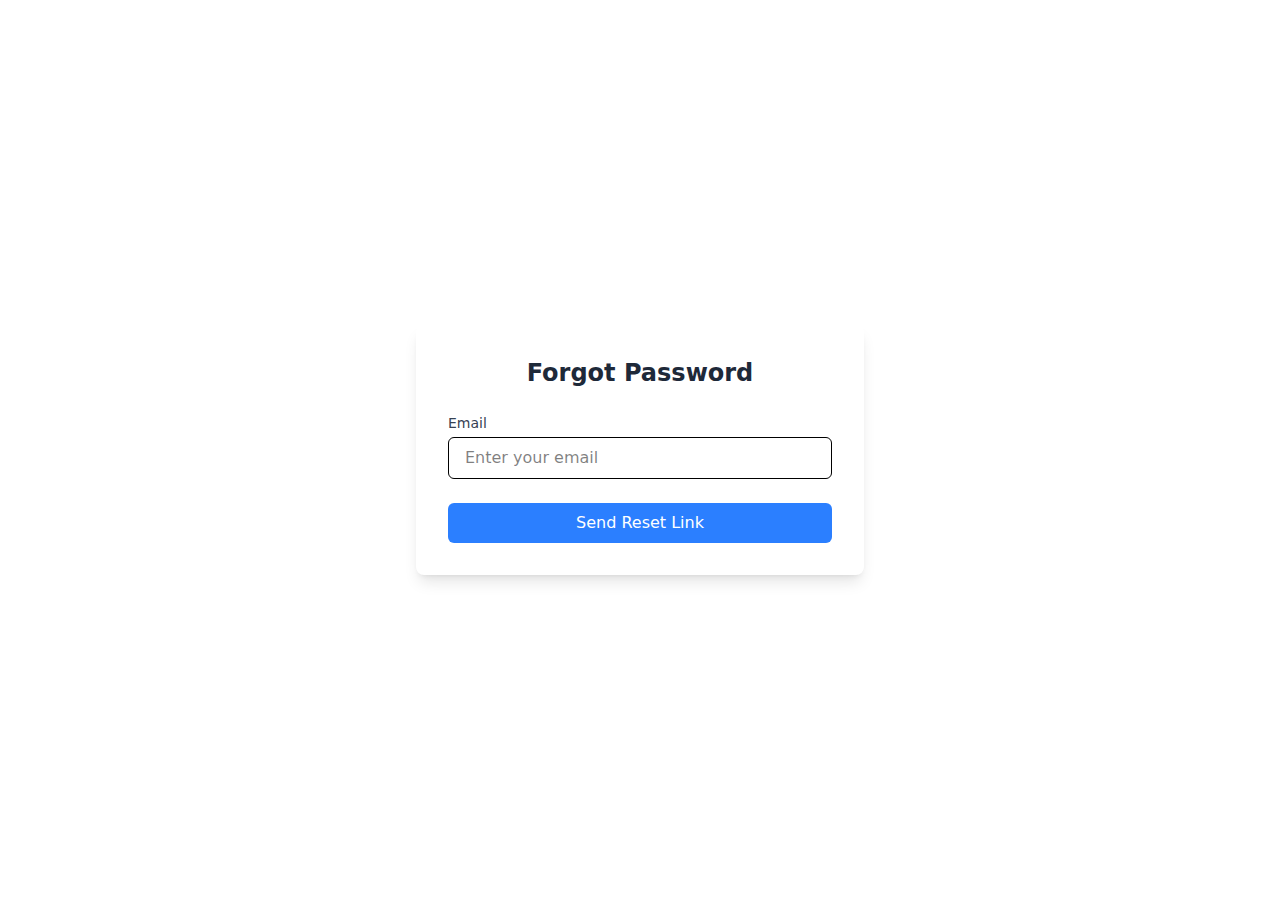
<file: forgot-password.html>
<!DOCTYPE html>
<html lang="en">
  <head>
    <meta charset="UTF-8" />
    <meta name="viewport" content="width=device-width, initial-scale=1.0" />
    <title>Forgot Password - Solar eCommerce</title>
    <link href="./src/output.css" rel="stylesheet" />
  </head>
  <body
    class="bg-gray-100 font-sans min-h-screen flex items-center justify-center"
  >
    <div class="bg-white p-8 rounded-lg shadow-lg w-full max-w-md">
      <h1 class="text-2xl font-bold text-gray-800 mb-6 text-center">
        Forgot Password
      </h1>

      <form id="forgot-password-form" class="space-y-6">
        <div>
          <label for="email" class="block text-sm font-medium text-gray-700"
            >Email</label
          >
          <input
            type="email"
            id="email"
            placeholder="Enter your email"
            required
            class="w-full px-4 py-2 mt-1 border rounded-md focus:outline-none focus:ring-2 focus:ring-blue-500"
          />
        </div>
        <button
          type="submit"
          class="w-full bg-blue-500 text-white py-2 rounded-md hover:bg-blue-600 transition duration-200"
        >
          Send Reset Link
        </button>
      </form>

      <p
        id="error-message"
        class="text-red-500 text-sm mt-4 text-center hidden"
      >
        An error occurred. Please try again.
      </p>
      <p
        id="success-message"
        class="text-green-500 text-sm mt-4 text-center hidden"
      >
        Password reset email sent! Check your inbox.
      </p>
    </div>

    <script>
      const API_BASE_URL = "https://pfos-backend.vercel.app"; // Change to production URL later

      const forgotPasswordForm = document.getElementById(
        "forgot-password-form"
      );
      const errorMessage = document.getElementById("error-message");
      const successMessage = document.getElementById("success-message");

      function resetMessages() {
        errorMessage.classList.add("hidden");
        successMessage.classList.add("hidden");
      }

      forgotPasswordForm.addEventListener("submit", async (e) => {
        e.preventDefault();
        const email = document.getElementById("email").value;
        resetMessages();
        try {
          const res = await fetch(`${API_BASE_URL}/admin/forgot-password`, {
            method: "POST",
            headers: { "Content-Type": "application/json" },
            body: JSON.stringify({ email }),
          });
          const data = await res.json();
          if (res.ok) {
            successMessage.textContent =
              "Password reset email sent! Check your inbox.";
            successMessage.classList.remove("hidden");
            forgotPasswordForm.reset();
          } else {
            errorMessage.textContent = data.error || "An error occurred";
            errorMessage.classList.remove("hidden");
          }
        } catch (error) {
          errorMessage.textContent = "Server error. Please try again later.";
          errorMessage.classList.remove("hidden");
        }
      });
    </script>
  </body>
</html>
</file>
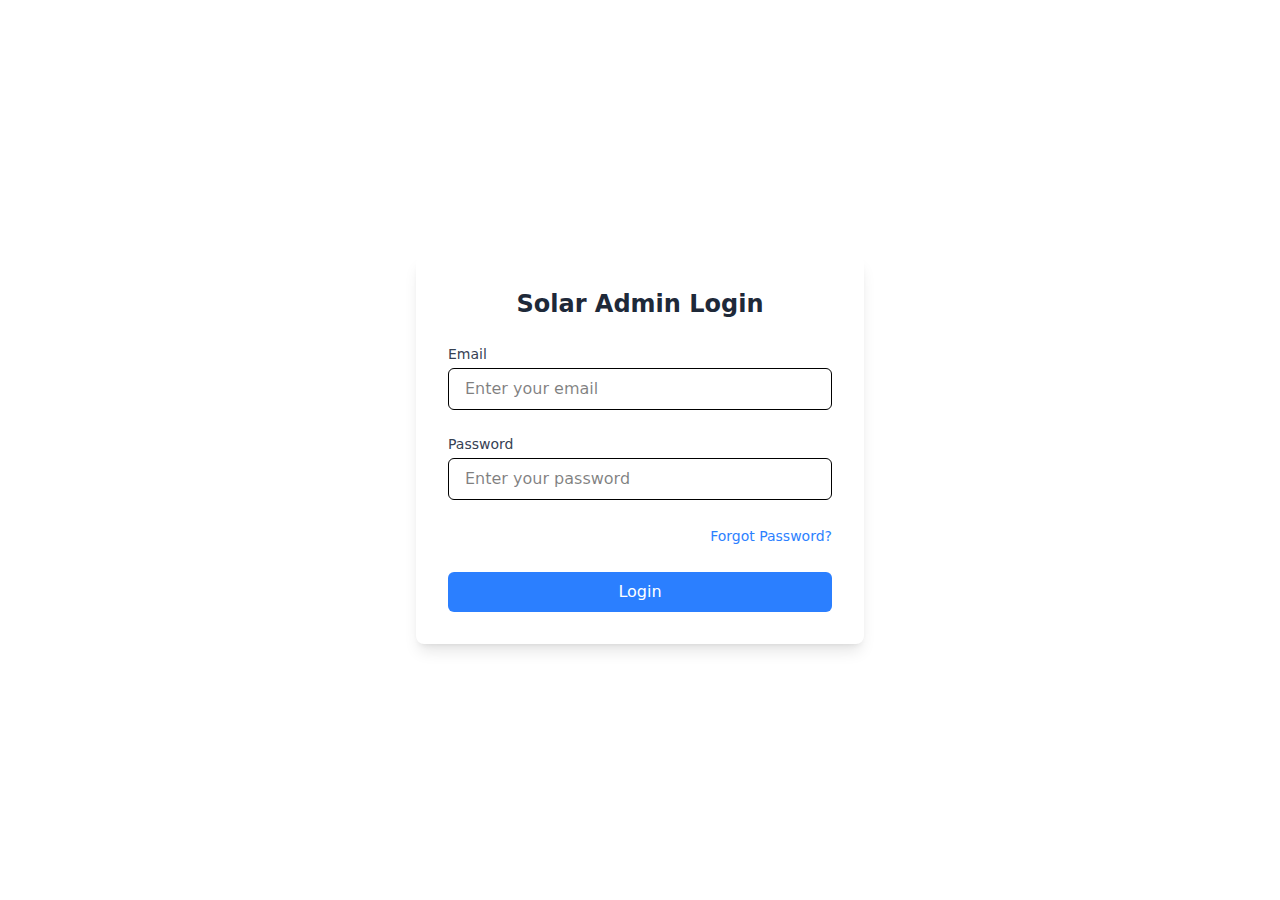
<file: login.html>
<!DOCTYPE html>
<html lang="en">
  <head>
    <meta charset="UTF-8" />
    <meta name="viewport" content="width=device-width, initial-scale=1.0" />
    <title>Admin Login - Solar eCommerce</title>
    <link href="./src/output.css" rel="stylesheet" />
  </head>
  <body
    class="bg-gray-100 font-sans min-h-screen flex items-center justify-center"
  >
    <div class="bg-white p-8 rounded-lg shadow-lg w-full max-w-md">
      <h1 class="text-2xl font-bold text-gray-800 mb-6 text-center">
        Solar Admin Login
      </h1>

      <form id="login-form" class="space-y-6">
        <div>
          <label
            for="login-email"
            class="block text-sm font-medium text-gray-700"
            >Email</label
          >
          <input
            type="email"
            id="login-email"
            placeholder="Enter your email"
            required
            class="w-full px-4 py-2 mt-1 border rounded-md focus:outline-none focus:ring-2 focus:ring-blue-500"
          />
        </div>
        <div>
          <label
            for="login-password"
            class="block text-sm font-medium text-gray-700"
            >Password</label
          >
          <input
            type="password"
            id="login-password"
            placeholder="Enter your password"
            required
            class="w-full px-4 py-2 mt-1 border rounded-md focus:outline-none focus:ring-2 focus:ring-blue-500"
          />
        </div>
        <div class="text-right">
          <a
            href="forgot-password.html"
            class="text-sm text-blue-500 hover:underline"
            >Forgot Password?</a
          >
        </div>
        <button
          type="submit"
          class="w-full bg-blue-500 text-white py-2 rounded-md hover:bg-blue-600 transition duration-200"
        >
          Login
        </button>
      </form>

      <p
        id="error-message"
        class="text-red-500 text-sm mt-4 text-center hidden"
      >
        An error occurred. Please try again.
      </p>
      <p
        id="success-message"
        class="text-green-500 text-sm mt-4 text-center hidden"
      >
        Login successful! Redirecting...
      </p>
    </div>

    <script>
      const API_BASE_URL = "https://pfos-backend.vercel.app"; // Change to production URL later

      const loginForm = document.getElementById("login-form");
      const errorMessage = document.getElementById("error-message");
      const successMessage = document.getElementById("success-message");

      function resetMessages() {
        errorMessage.classList.add("hidden");
        successMessage.classList.add("hidden");
      }

      loginForm.addEventListener("submit", async (e) => {
        e.preventDefault();
        const email = document.getElementById("login-email").value;
        const password = document.getElementById("login-password").value;
        resetMessages();
        try {
          const res = await fetch(`${API_BASE_URL}/admin/login`, {
            method: "POST",
            headers: { "Content-Type": "application/json" },
            body: JSON.stringify({ email, password }),
          });
          const data = await res.json();
          if (data.token) {
            localStorage.setItem("adminToken", data.token);
            successMessage.textContent = "Login successful! Redirecting...";
            successMessage.classList.remove("hidden");
            setTimeout(() => {
              window.location.href = "/index.html";
            }, 2000);
          } else {
            errorMessage.textContent = data.error || "Invalid credentials";
            errorMessage.classList.remove("hidden");
          }
        } catch (error) {
          errorMessage.textContent = "Server error. Please try again later.";
          errorMessage.classList.remove("hidden");
        }
      });
    </script>
  </body>
</html>
</file>
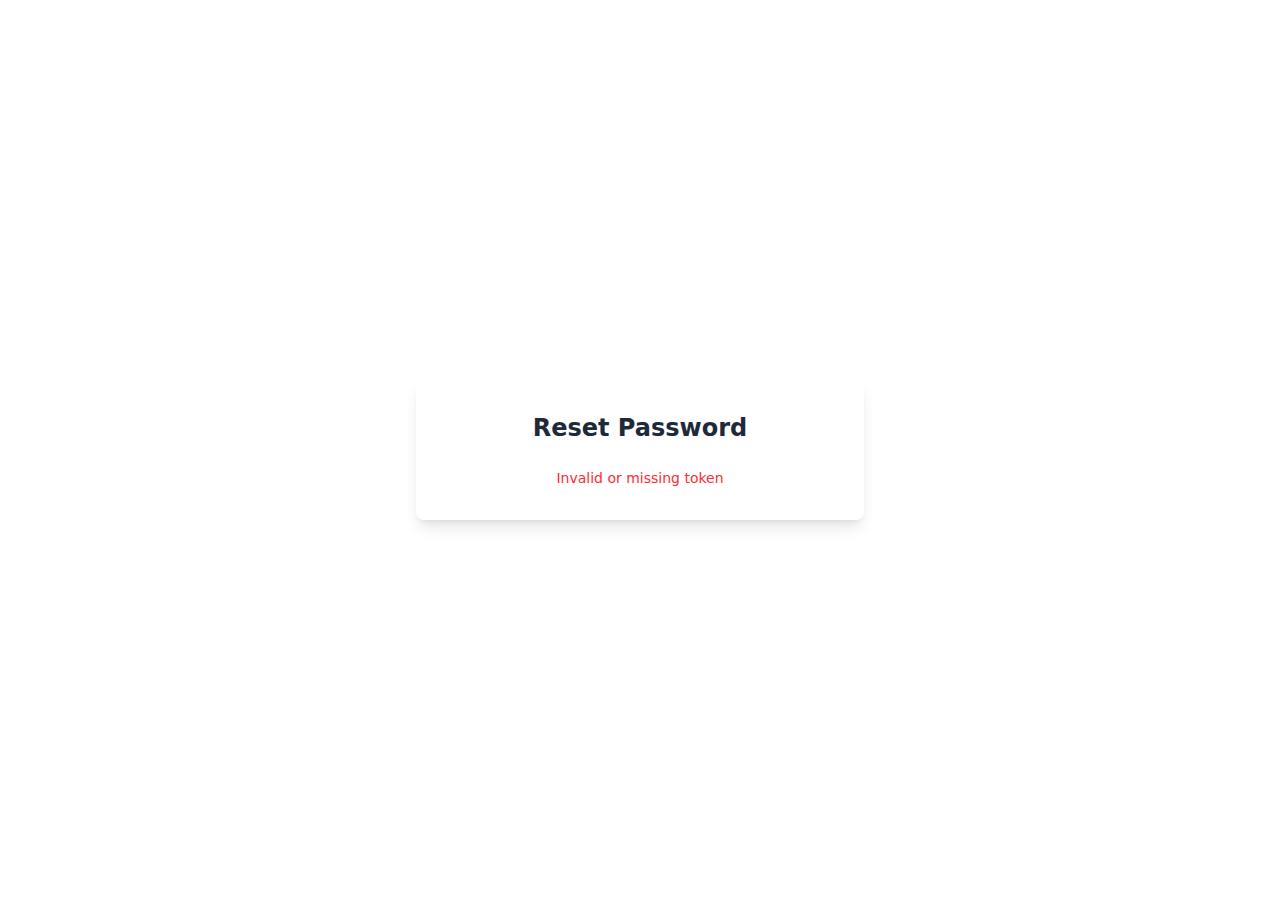
<file: reset-password.html>
<!DOCTYPE html>
<html lang="en">
  <head>
    <meta charset="UTF-8" />
    <meta name="viewport" content="width=device-width, initial-scale=1.0" />
    <title>Reset Password - Solar eCommerce</title>
    <link href="./src/output.css" rel="stylesheet" />
  </head>
  <body
    class="bg-gray-100 font-sans min-h-screen flex items-center justify-center"
  >
    <div class="bg-white p-8 rounded-lg shadow-lg w-full max-w-md">
      <h1 class="text-2xl font-bold text-gray-800 mb-6 text-center">
        Reset Password
      </h1>

      <form id="reset-password-form" class="space-y-6">
        <div>
          <label
            for="new-password"
            class="block text-sm font-medium text-gray-700"
            >New Password</label
          >
          <input
            type="password"
            id="new-password"
            placeholder="Enter new password"
            required
            class="w-full px-4 py-2 mt-1 border rounded-md focus:outline-none focus:ring-2 focus:ring-blue-500"
          />
        </div>
        <div>
          <label
            for="confirm-password"
            class="block text-sm font-medium text-gray-700"
            >Confirm Password</label
          >
          <input
            type="password"
            id="confirm-password"
            placeholder="Confirm new password"
            required
            class="w-full px-4 py-2 mt-1 border rounded-md focus:outline-none focus:ring-2 focus:ring-blue-500"
          />
        </div>
        <button
          type="submit"
          class="w-full bg-blue-500 text-white py-2 rounded-md hover:bg-blue-600 transition duration-200"
        >
          Reset Password
        </button>
      </form>

      <p
        id="error-message"
        class="text-red-500 text-sm mt-4 text-center hidden"
      >
        An error occurred. Please try again.
      </p>
      <p
        id="success-message"
        class="text-green-500 text-sm mt-4 text-center hidden"
      >
        Password reset successful! Redirecting to login...
      </p>
    </div>

    <script>
      const API_BASE_URL = "https://pfos-backend.vercel.app"; // Change to production URL later

      const urlParams = new URLSearchParams(window.location.search);
      const token = urlParams.get("token");

      const resetPasswordForm = document.getElementById("reset-password-form");
      const errorMessage = document.getElementById("error-message");
      const successMessage = document.getElementById("success-message");

      if (!token) {
        errorMessage.textContent = "Invalid or missing token";
        errorMessage.classList.remove("hidden");
        resetPasswordForm.style.display = "none";
      }

      function resetMessages() {
        errorMessage.classList.add("hidden");
        successMessage.classList.add("hidden");
      }

      resetPasswordForm.addEventListener("submit", async (e) => {
        e.preventDefault();
        const newPassword = document.getElementById("new-password").value;
        const confirmPassword =
          document.getElementById("confirm-password").value;
        resetMessages();
        try {
          const res = await fetch(`${API_BASE_URL}/admin/reset-password`, {
            method: "POST",
            headers: { "Content-Type": "application/json" },
            body: JSON.stringify({ token, newPassword, confirmPassword }),
          });
          const data = await res.json();
          if (res.ok) {
            successMessage.textContent =
              "Password reset successful! Redirecting to login...";
            successMessage.classList.remove("hidden");
            setTimeout(() => {
              window.location.href = "login.html";
            }, 2000);
          } else {
            errorMessage.textContent = data.error || "An error occurred";
            errorMessage.classList.remove("hidden");
          }
        } catch (error) {
          errorMessage.textContent = "Server error. Please try again later.";
          errorMessage.classList.remove("hidden");
        }
      });
    </script>
  </body>
</html>
</file>
